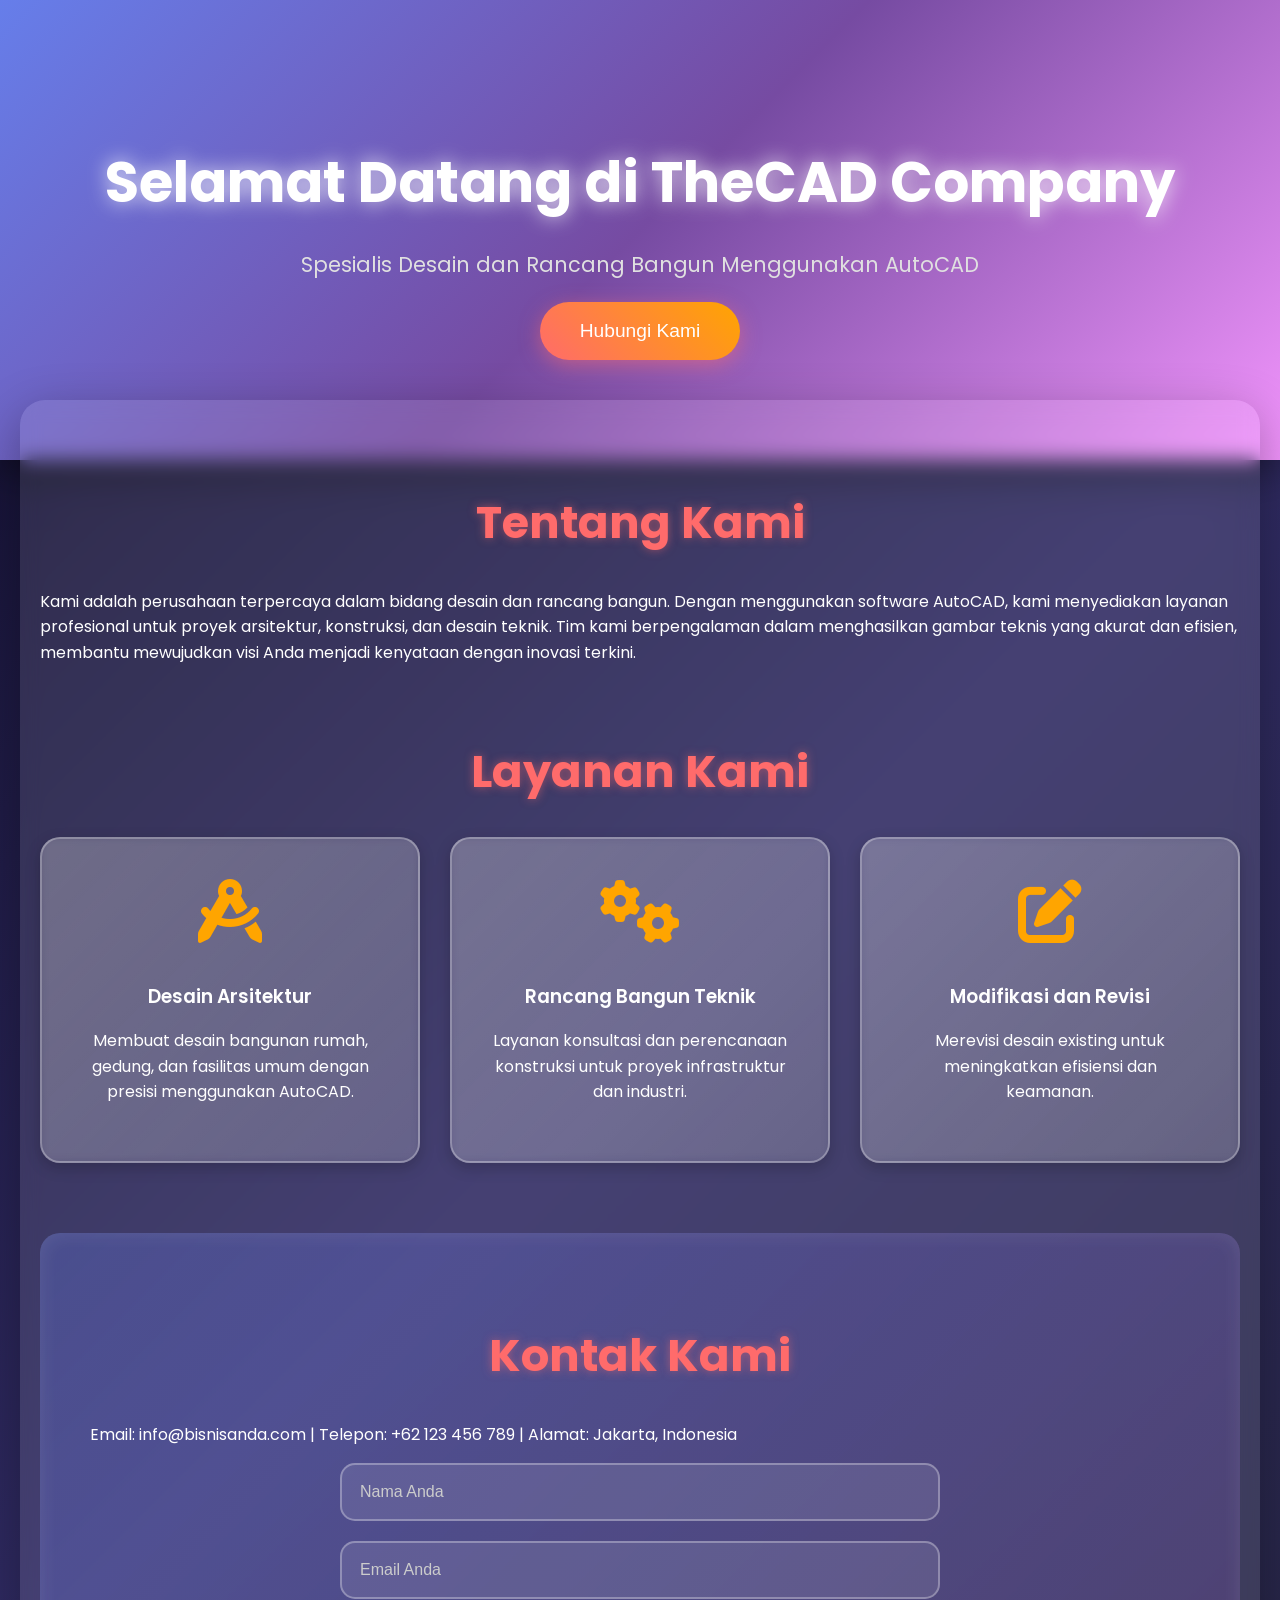
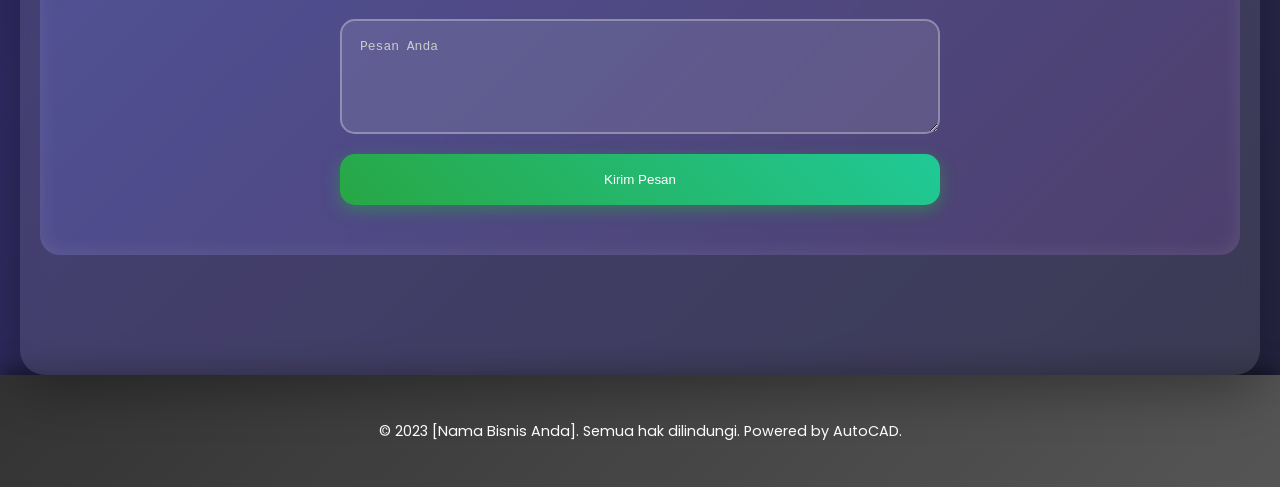
<file: code.html>
<!DOCTYPE html>
<html lang="id">
<head>
    <meta charset="UTF-8">
    <meta name="viewport" content="width=device-width, initial-scale=1.0">
    <title>Desain & Rancang Bangun dengan AutoCAD</title>
    <!-- Google Fonts untuk font yang lebih menarik -->
    <link href="https://fonts.googleapis.com/css2?family=Roboto:wght@400;700&family=Poppins:wght@300;600&display=swap" rel="stylesheet">
    <!-- Font Awesome untuk ikon -->
    <link rel="stylesheet" href="https://cdnjs.cloudflare.com/ajax/libs/font-awesome/6.0.0/css/all.min.css">
    <style>
        body {
            font-family: 'Poppins', sans-serif;
            margin: 0;
            padding: 0;
            background: linear-gradient(135deg, #0f0c29 0%, #302b63 50%, #24243e 100%);
            color: #fff;
            line-height: 1.6;
            animation: fadeIn 1s ease-in;
        }
        @keyframes fadeIn {
            from { opacity: 0; }
            to { opacity: 1; }
        }
        header {
            background: linear-gradient(135deg, #667eea 0%, #764ba2 50%, #f093fb 100%);
            color: white;
            text-align: center;
            padding: 100px 20px;
            position: relative;
            overflow: hidden;
            box-shadow: 0 10px 40px rgba(0,0,0,0.5);
        }
        header::before {
            content: '';
            position: absolute;
            top: 0;
            left: 0;
            right: 0;
            bottom: 0;
            background: url('https://via.placeholder.com/1200x400?text=AutoCAD+Innovation') no-repeat center center;
            background-size: cover;
            opacity: 0.4;
            z-index: 1;
        }
        header h1, header p {
            position: relative;
            z-index: 2;
        }
        header h1 {
            font-size: 3.5em;
            margin-bottom: 10px;
            text-shadow: 0 0 20px rgba(255,255,255,0.8);
            animation: slideIn 1.5s ease-out;
        }
        @keyframes slideIn {
            from { transform: translateY(-50px); opacity: 0; }
            to { transform: translateY(0); opacity: 1; }
        }
        header p {
            font-size: 1.3em;
            color: #e0e0e0;
        }
        .cta-button {
            background: linear-gradient(45deg, #ff6b6b, #ffa500);
            color: white;
            border: none;
            padding: 18px 40px;
            font-size: 1.2em;
            cursor: pointer;
            border-radius: 50px;
            transition: all 0.4s ease;
            position: relative;
            z-index: 2;
            box-shadow: 0 5px 20px rgba(255,107,107,0.5);
        }
        .cta-button:hover {
            transform: scale(1.1) rotate(2deg);
            box-shadow: 0 10px 30px rgba(255,107,107,0.8);
        }
        .container {
            max-width: 1200px;
            margin: 0 auto;
            padding: 50px 20px;
            background: rgba(255,255,255,0.1);
            border-radius: 25px;
            margin-top: -60px;
            position: relative;
            backdrop-filter: blur(10px);
            box-shadow: 0 15px 50px rgba(0,0,0,0.3);
        }
        section {
            margin-bottom: 70px;
            animation: fadeInUp 1s ease-out;
        }
        @keyframes fadeInUp {
            from { transform: translateY(30px); opacity: 0; }
            to { transform: translateY(0); opacity: 1; }
        }
        h2 {
            color: #ff6b6b;
            text-align: center;
            font-size: 2.8em;
            margin-bottom: 30px;
            text-shadow: 0 0 10px rgba(255,107,107,0.5);
        }
        .services {
            display: grid;
            grid-template-columns: repeat(auto-fit, minmax(320px, 1fr));
            gap: 30px;
        }
        .service {
            background: linear-gradient(135deg, rgba(255,255,255,0.2) 0%, rgba(255,255,255,0.1) 100%);
            border: 2px solid rgba(255,255,255,0.3);
            border-radius: 20px;
            padding: 40px;
            text-align: center;
            transition: all 0.4s ease;
            box-shadow: 0 5px 15px rgba(0,0,0,0.2);
            backdrop-filter: blur(5px);
        }
        .service:hover {
            transform: translateY(-15px) scale(1.05);
            box-shadow: 0 15px 40px rgba(255,107,107,0.6);
            border-color: #ff6b6b;
        }
        .service i {
            font-size: 4em;
            color: #ffa500;
            margin-bottom: 20px;
            animation: bounce 2s infinite;
        }
        @keyframes bounce {
            0%, 20%, 50%, 80%, 100% { transform: translateY(0); }
            40% { transform: translateY(-10px); }
            60% { transform: translateY(-5px); }
        }
        .service h3 {
            color: #fff;
            margin-bottom: 15px;
            font-weight: 600;
        }
        #contact {
            background: linear-gradient(135deg, rgba(102,126,234,0.3) 0%, rgba(118,75,162,0.3) 100%);
            padding: 50px;
            border-radius: 20px;
            box-shadow: inset 0 0 20px rgba(255,255,255,0.1);
        }
        form {
            display: grid;
            gap: 20px;
            max-width: 600px;
            margin: 0 auto;
        }
        input, textarea {
            padding: 18px;
            border: 2px solid rgba(255,255,255,0.3);
            border-radius: 15px;
            font-size: 1em;
            background: rgba(255,255,255,0.1);
            color: #fff;
            transition: border-color 0.3s ease;
        }
        input::placeholder, textarea::placeholder {
            color: #ccc;
        }
        input:focus, textarea:focus {
            border-color: #ff6b6b;
            outline: none;
        }
        button[type="submit"] {
            background: linear-gradient(45deg, #28a745, #20c997);
            color: white;
            border: none;
            padding: 18px;
            border-radius: 15px;
            cursor: pointer;
            transition: all 0.3s ease;
            box-shadow: 0 5px 15px rgba(40,167,69,0.5);
        }
        button[type="submit"]:hover {
            transform: scale(1.05);
            box-shadow: 0 10px 25px rgba(40,167,69,0.8);
        }
        footer {
            background: linear-gradient(135deg, #333 0%, #555 100%);
            color: white;
            text-align: center;
            padding: 30px;
            font-size: 0.9em;
            box-shadow: 0 -5px 20px rgba(0,0,0,0.5);
        }
    </style>
</head>
<body>
    <header>
        <h1>Selamat Datang di TheCAD Company</h1>
        <p>Spesialis Desain dan Rancang Bangun Menggunakan AutoCAD</p>
        <button class="cta-button" onclick="alert('Hubungi kami untuk konsultasi!')">Hubungi Kami</button>
    </header>

    <div class="container">
        <section id="about">
            <h2>Tentang Kami</h2>
            <p>Kami adalah perusahaan terpercaya dalam bidang desain dan rancang bangun. Dengan menggunakan software AutoCAD, kami menyediakan layanan profesional untuk proyek arsitektur, konstruksi, dan desain teknik. Tim kami berpengalaman dalam menghasilkan gambar teknis yang akurat dan efisien, membantu mewujudkan visi Anda menjadi kenyataan dengan inovasi terkini.</p>
        </section>

        <section id="services">
            <h2>Layanan Kami</h2>
            <div class="services">
                <div class="service">
                    <i class="fas fa-drafting-compass"></i>
                    <h3>Desain Arsitektur</h3>
                    <p>Membuat desain bangunan rumah, gedung, dan fasilitas umum dengan presisi menggunakan AutoCAD.</p>
                </div>
                <div class="service">
                    <i class="fas fa-cogs"></i>
                    <h3>Rancang Bangun Teknik</h3>
                    <p>Layanan konsultasi dan perencanaan konstruksi untuk proyek infrastruktur dan industri.</p>
                </div>
                <div class="service">
                    <i class="fas fa-edit"></i>
                    <h3>Modifikasi dan Revisi</h3>
                    <p>Merevisi desain existing untuk meningkatkan efisiensi dan keamanan.</p>
                </div>
            </div>
        </section>

        <section id="contact">
            <h2>Kontak Kami</h2>
            <p>Email: info@bisnisanda.com | Telepon: +62 123 456 789 | Alamat: Jakarta, Indonesia</p>
            <form action="#" method="post">
                <input type="text" id="name" name="name" placeholder="Nama Anda" required>
                <input type="email" id="email" name="email" placeholder="Email Anda" required>
                <textarea id="message" name="message" placeholder="Pesan Anda" rows="5" required></textarea>
                <button type="submit">Kirim Pesan</button>
            </form>
        </section>
    </div>

    <footer>
        <p>&copy; 2023 [Nama Bisnis Anda]. Semua hak dilindungi. Powered by AutoCAD.</p>
    </footer>
</body>
</html>
</file>
